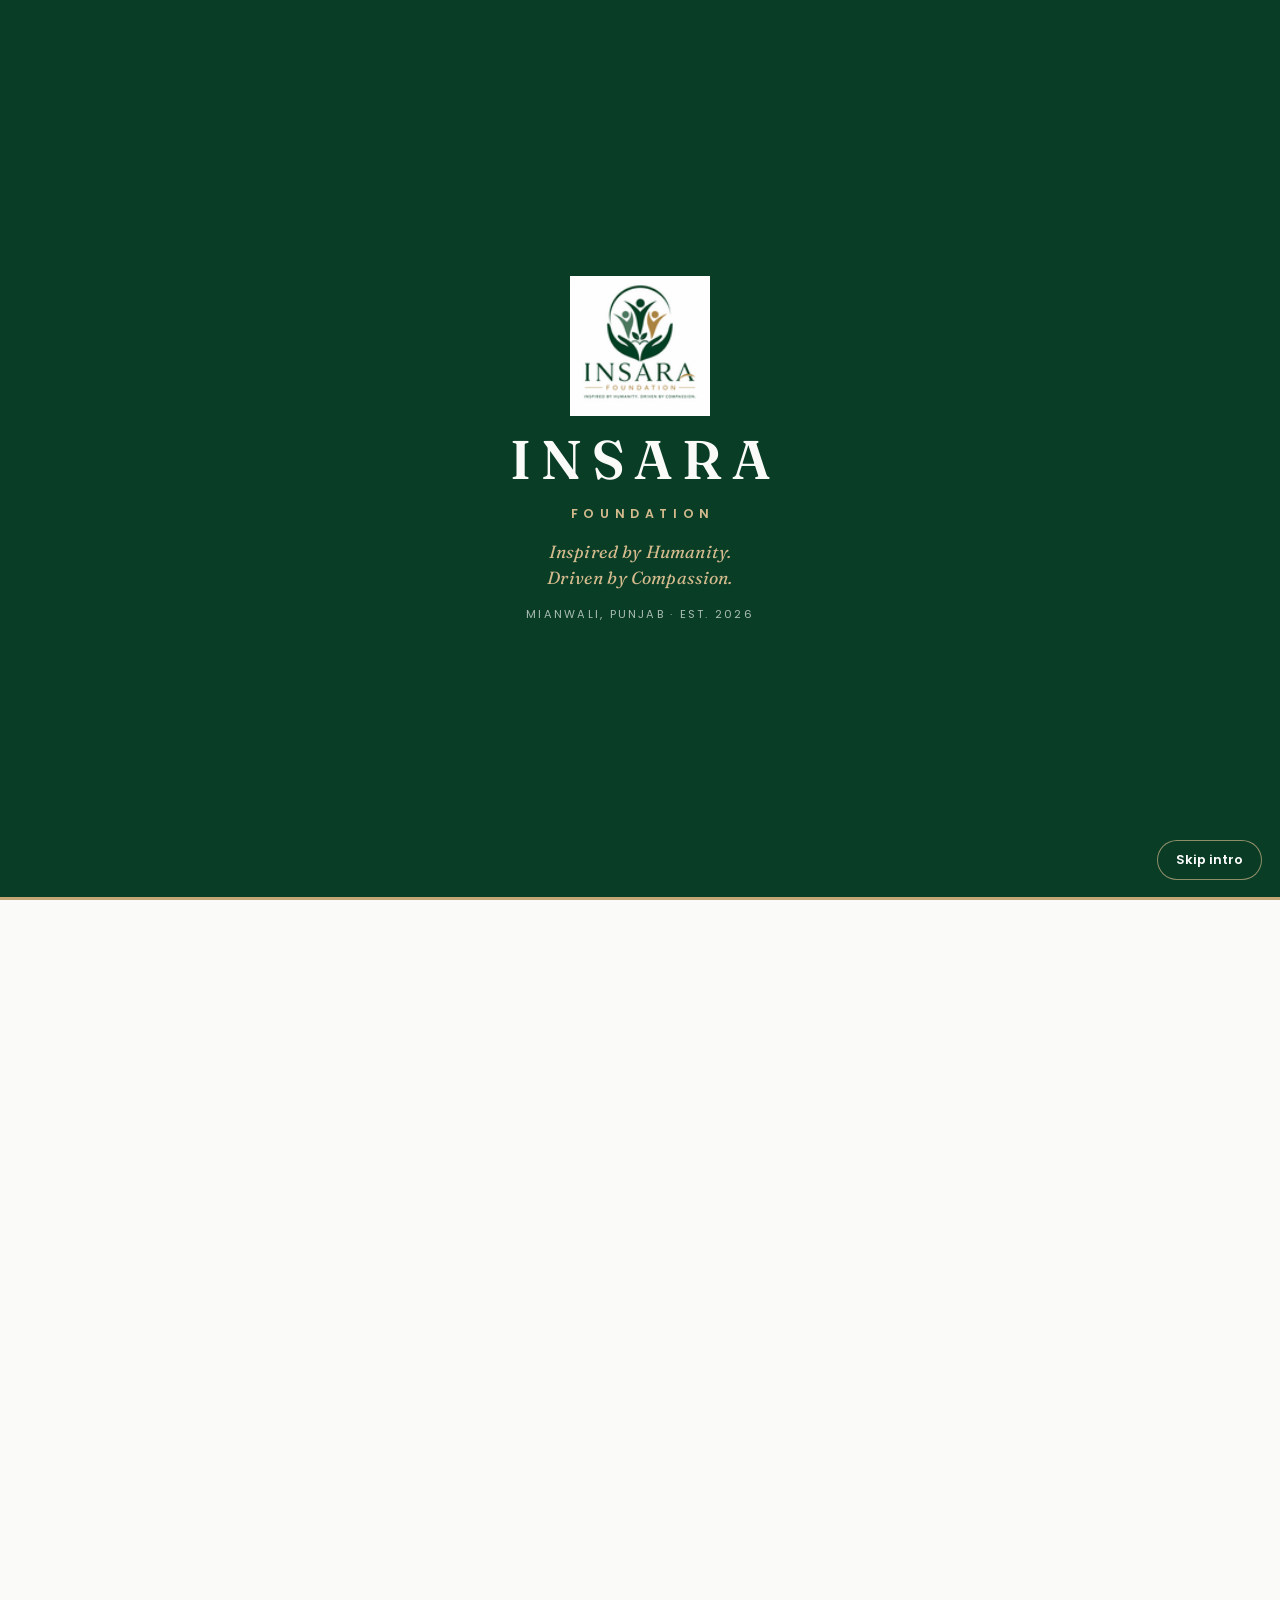
<file: index.html>
<!DOCTYPE html>
<html lang="en">
<head>
<meta charset="UTF-8">
<meta name="viewport" content="width=device-width, initial-scale=1.0">
<title>INSARA Foundation | Inspired by Humanity. Driven by Compassion.</title>
<meta name="description" content="INSARA Foundation is a newly established nonprofit organization based in Mianwali, Punjab, Pakistan, serving humanity through compassion, transparency, and sustainable community development.">
<meta name="keywords" content="INSARA Foundation, Mianwali, Punjab, Pakistan, NGO, nonprofit, charity, humanitarian, volunteer, donate">
<meta property="og:title" content="INSARA Foundation | Inspired by Humanity.  Driven by Compassion.">
<meta property="og:description" content="INSARA Foundation is a newly established nonprofit organization based in Mianwali, Punjab, Pakistan, serving humanity through compassion, transparency, and sustainable community development.">
<meta property="og:type" content="website">
<meta property="og:image" content="images/hero.jpg">
<link rel="icon" href="images/favicon.svg" type="image/svg+xml">
<link rel="icon" href="images/favicon.ico" sizes="any">
<link rel="icon" href="images/favicon-32x32.png" sizes="32x32" type="image/png">
<link rel="icon" href="images/favicon-16x16.png" sizes="16x16" type="image/png">
<link rel="apple-touch-icon" href="images/apple-touch-icon.png">
<meta name="theme-color" content="#0F5132">
<link rel="stylesheet" href="css/style.css">
<link rel="stylesheet" href="css/responsive.css">
<link rel="stylesheet" href="https://cdnjs.cloudflare.com/ajax/libs/font-awesome/6.5.1/css/all.min.css">
<script>
  (function () {
    try {
      var reduced = matchMedia('(prefers-reduced-motion: reduce)').matches;
      var seen = sessionStorage.getItem('insara-intro');
      var force = /[?&]intro=1/.test(location.search);
      if (force || (!reduced && !seen)) document.documentElement.classList.add('ins-on');
    } catch (e) {}
  })();
</script>
</head>
<body>
<header class="site-header" id="site-header">
  <div class="container nav-wrap">
    <a href="index.html" class="brand">
      <img src="images/logo-sm.png" alt="INSARA Foundation logo" width="44" height="44">
      <span>
        <span class="brand-name">INSARA</span>
        <span class="brand-sub">FOUNDATION</span>
      </span>
    </a>
    <nav class="main-nav">
        <a href="index.html" class="active">Home</a>
        <a href="about.html">About</a>
        <a href="projects.html">Future Projects</a>
        <a href="volunteer.html">Volunteer</a>
        <a href="donate.html">Donate</a>
        <a href="gallery.html">Gallery</a>
        <a href="contact.html">Contact</a>
      <a href="chatbot.html">AI Assistant</a>
    </nav>
    <div class="header-actions">
      <button class="icon-btn" id="dark-toggle" aria-label="Toggle dark mode"><i class="fa-solid fa-moon"></i></button>
      <a href="donate.html" class="btn btn-secondary btn-sm"><i class="fa-solid fa-heart"></i> Donate</a>
      <button class="icon-btn menu-toggle" id="menu-toggle" aria-label="Open menu" aria-expanded="false"><i class="fa-solid fa-bars"></i></button>
    </div>
  </div>
</header>
<div class="mobile-nav" id="mobile-nav">
    <a href="index.html">Home</a>
    <a href="about.html">About</a>
    <a href="projects.html">Future Projects</a>
    <a href="volunteer.html">Volunteer</a>
    <a href="donate.html">Donate</a>
    <a href="gallery.html">Gallery</a>
    <a href="contact.html">Contact</a>
      <a href="chatbot.html">AI Assistant</a>
  <a href="donate.html" class="btn btn-secondary btn-block" style="margin-top:18px;"><i class="fa-solid fa-heart"></i> Donate</a>
</div>

<section class="hero" style="background-image:url('images/hero.jpg');">
  <div class="container hero-inner">
    <div class="badge">
      <span class="dot"></span>
      <span>A New Journey Begins &middot; Est. 2026 &middot; Mianwali, Pakistan</span>
    </div>
    <h1>Together, We Can Build a <span>Better Tomorrow.</span></h1>
    <p>Serving Mianwali with compassion, transparency, and a commitment to education and community wellbeing.</p>
    <div class="hero-actions">
      <a href="#vision" class="btn btn-accent">Our Vision <i class="fa-solid fa-arrow-down"></i></a>
      <a href="volunteer.html" class="btn btn-outline">Become a Volunteer <i class="fa-solid fa-hand-holding-heart"></i></a>
    </div>
  </div>
  <a href="#vision" class="scroll-cue" aria-label="Scroll to vision"><i class="fa-solid fa-chevron-down"></i></a>
</section>

<section class="vision-banner" id="vision">
  <div class="container vision-inner reveal">
    <span class="eyebrow">Our Vision</span>
    <blockquote class="vision-statement">A future where every child, family, and community has access to opportunities that lead to education, good health, and a better quality of life.</blockquote>
  </div>
</section>

<section class="section section-alt" id="our-aim">
  <div class="container two-col reverse-mobile">
    <div class="img-wrap reveal">
      <div class="img-frame img-round" style="aspect-ratio:4/5;">
        <img loading="lazy" src="images/child-workshop.jpg" alt="A young boy washing motorcycle parts instead of attending school due to financial hardship">
      </div>
    </div>
    <div class="reveal">
      <span class="eyebrow">Our Aim</span>
      <h2 class="font-display section-title">Every bright mind deserves a chance to learn</h2>
      <p class="prose">Our aim is to support the education of students who have good brains but, due to financial constraints, are unable to go to school and colleges.</p>
      <p class="prose">Too many talented children in Mianwali are forced into labour before they ever get a fair start. INSARA Foundation exists to help deserving students stay in school and build a future their abilities deserve.</p>
      <a href="donate.html" class="btn btn-primary" style="margin-top:28px;">Support a Student <i class="fa-solid fa-graduation-cap"></i></a>
    </div>
  </div>
</section>

<section class="section" id="about-teaser">
  <div class="container two-col">
    <div class="reveal">
      <span class="eyebrow">Who We Are</span>
      <h2 class="font-display section-title">A newly established foundation, rooted in Mianwali</h2>
      <p class="prose">INSARA Foundation is a newly established nonprofit organization based in Mianwali, Punjab, Pakistan. Our mission is to serve humanity through compassion, transparency, and sustainable community development.</p>
      <p class="prose">We are beginning our journey with a clear purpose: to stand alongside underprivileged children, families, and vulnerable communities, one honest step at a time.</p>
      <a href="about.html" class="btn btn-primary" style="margin-top:28px;">Read Our Story <i class="fa-solid fa-arrow-right"></i></a>
    </div>
      <div class="img-wrap reveal">
      <div class="img-frame img-round" style="aspect-ratio:4/5;">
        <img loading="lazy" src="images/about.jpg" alt="A young girl studying, representing the children INSARA Foundation hopes to support">
      </div>
      <div class="floating-card">
        <strong>Day One</strong>
        <p>Every foundation starts somewhere &mdash; ours starts here, with you.</p>
      </div>
    </div>
  </div>
</section>

<section class="section section-alt">
  <div class="container">
    <div class="section-head reveal">
      <span class="eyebrow">Where We Focus</span>
      <h2 class="font-display">Our Focus Areas</h2>
      <p>We are starting with education and food assistance, with plans to expand our impact over time.</p>
    </div>
    <div class="grid grid-focus">
      <div class="card focus-card reveal">
        <div class="icon-box green"><i class="fa-solid fa-book-open"></i></div>
        <h3>Education</h3>
        <p>Opening doors to learning for underprivileged children through school support, supplies, and access to quality education.</p>
      </div>
      <div class="card focus-card reveal">
        <div class="icon-box gold"><i class="fa-solid fa-bowl-food"></i></div>
        <h3>Food Assistance</h3>
        <p>Helping families facing food insecurity with regular support and community food distribution programs.</p>
      </div>
      <div class="card focus-card focus-card-future reveal">
        <div class="icon-box blue"><i class="fa-solid fa-seedling"></i></div>
        <h3>More in Future</h3>
        <p>As we grow, we plan to expand into additional areas of community service and humanitarian work.</p>
        <span class="planned-badge">Coming Soon</span>
      </div>
    </div>
  </div>
</section>

<section class="section quotes-section">
  <div class="container">
    <div class="section-head reveal">
      <span class="eyebrow">Words That Guide Us</span>
      <h2 class="font-display">Inspiration &amp; Purpose</h2>
      <p>Principles that shape our commitment to serving others with humility and dedication.</p>
    </div>
    <div class="grid grid-2 quote-grid">
      <blockquote class="quote-card reveal">
        <p>The most beloved people are those who are most beneficial to others.</p>
        <footer>&mdash; Muhammad (PBUH)</footer>
      </blockquote>
      <blockquote class="quote-card reveal">
        <p>With faith, discipline and selfless devotion to duty, there is nothing worthwhile that you cannot achieve.</p>
        <footer>&mdash; Quaid-e-Azam Muhammad Ali Jinnah</footer>
      </blockquote>
    </div>
  </div>
</section>

<section class="section section-alt">
  <div class="container">
    <div class="section-head reveal">
      <span class="eyebrow">What's Ahead</span>
      <h2 class="font-display">Our Future Initiatives</h2>
      <p>Planned programs aligned with our focus on education and food assistance.</p>
    </div>
    <div class="grid grid-3">
      <div class="card initiative-card reveal">
        <div class="initiative-thumb g1"><i class="fa-solid fa-backpack"></i></div>
        <div class="initiative-body"><span class="planned-badge">Planned Initiative</span><h3 style="margin:12px 0 8px;">School Supply Program</h3><p class="text-muted" style="font-size:var(--text-sm);">Providing books, bags, and essentials for children starting school.</p></div>
      </div>
      <div class="card initiative-card reveal">
        <div class="initiative-thumb g2"><i class="fa-solid fa-basket-shopping"></i></div>
        <div class="initiative-body"><span class="planned-badge">Planned Initiative</span><h3 style="margin:12px 0 8px;">Community Food Distribution</h3><p class="text-muted" style="font-size:var(--text-sm);">Regular food support for families experiencing hardship in Mianwali.</p></div>
      </div>
      <div class="card initiative-card reveal">
        <div class="initiative-thumb g3"><i class="fa-solid fa-people-arrows"></i></div>
        <div class="initiative-body"><span class="planned-badge">Planned Initiative</span><h3 style="margin:12px 0 8px;">Volunteer Network</h3><p class="text-muted" style="font-size:var(--text-sm);">Building an organized network of founding volunteers across Mianwali.</p></div>
      </div>
    </div>
    <div style="text-align:center;margin-top:40px;">
      <a href="projects.html" class="btn btn-primary">See All Future Initiatives <i class="fa-solid fa-arrow-right"></i></a>
    </div>
  </div>
</section>

<section class="section bg-primary bg-dots cta-section">
  <div class="container cta-inner reveal">
    <i class="fa-solid fa-hand-holding-heart cta-icon" aria-hidden="true"></i>
    <h2 class="font-display">Every journey begins with one act of kindness.</h2>
    <p>Your support helps us take our first steps toward creating lasting impact in education and food assistance.</p>
    <div class="cta-actions">
      <a href="donate.html" class="btn btn-accent">Support Our Journey <i class="fa-solid fa-heart"></i></a>
      <a href="volunteer.html" class="btn btn-outline">Become a Volunteer</a>
    </div>
  </div>
</section>
<footer class="site-footer">
  <div class="container">
    <div class="footer-grid">
      <div class="footer-brand-col">
        <a href="index.html" class="footer-brand">
          <img src="images/logo-sm.png" alt="INSARA Foundation logo">
          <span class="font-display" style="font-weight:600;font-size:1.1rem;">INSARA FOUNDATION</span>
        </a>
        <p class="footer-desc">Inspired by Humanity. Driven by Compassion. A newly established nonprofit serving Mianwali, Punjab, Pakistan.</p>
        <div class="social-row">
          <a href="https://www.instagram.com/insara_foundation" target="_blank" rel="noopener noreferrer" aria-label="Instagram @insara_foundation"><i class="fa-brands fa-instagram"></i></a>
        </div>
        <span class="social-handle">Follow us @insara_foundation</span>
      </div>
      <div class="footer-col">
        <h4>Explore</h4>
        <a href="about.html">About</a>
        <a href="projects.html">Future Projects</a>
        <a href="gallery.html">Gallery</a>
        <a href="about.html#mianwali">Mianwali</a>
      </div>
      <div class="footer-col">
        <h4>Get Involved</h4>
        <a href="volunteer.html">Volunteer</a>
        <a href="donate.html">Donate</a>
        <a href="contact.html">Contact Us</a>
      </div>
      <div class="footer-col">
        <h4>Contact</h4>
        <a href="mailto:insarafoundation@gmail.com" class="footer-email"><i class="fa-solid fa-envelope"></i> insarafoundation@gmail.com</a>
        <span class="footer-location">Mianwali, Punjab, Pakistan</span>
      </div>
    </div>
    <div class="footer-bottom">
      <p>Copyright &copy; 2026 INSARA Foundation. All Rights Reserved.</p>
      <p><a href="mailto:insarafoundation@gmail.com">insarafoundation@gmail.com</a></p>
    </div>
  </div>
</footer>

<button class="back-to-top" id="back-to-top" aria-label="Back to top"><i class="fa-solid fa-arrow-up"></i></button>
<script src="js/script.js"></script>
</body>
</html>
</file>
<file: css/style.css>
/* ==========================================================================
   INSARA FOUNDATION — MAIN STYLESHEET
   Edit colors, fonts and spacing in :root below to restyle the whole site.
   ========================================================================== */

@import url('https://fonts.googleapis.com/css2?family=Poppins:ital,wght@0,300;0,400;0,500;0,600;0,700;0,800;1,500&family=Fraunces:ital,opsz,wght@0,9..144,500;1,9..144,500&display=swap');

:root{
  /* ---- premium nonprofit palette (brand green + gold) ---- */
  --color-primary:        #0F5132;
  --color-primary-light:  #1A6B44;
  --color-primary-dark:   #0A3D26;
  --color-secondary:      #2D8B5E;
  --color-secondary-light:#3DA874;
  --color-secondary-dark: #1F6B47;
  --color-accent:         #C4A574;
  --color-accent-light:   #D4BB8E;
  --color-accent-dark:    #9A7D4E;
  --color-bg:             #FAFAF8;
  --color-bg-alt:         #F2F5F3;
  --color-surface:        #FFFFFF;
  --color-text:           #1A2421;
  --color-text-muted:     #566560;
  --color-text-soft:      rgba(26,36,33,.68);
  --color-border:         rgba(15,81,50,.09);
  --color-border-strong:  rgba(15,81,50,.14);
  --color-overlay:        rgba(10,18,14,.52);
  --color-overlay-light:  rgba(10,18,14,.38);

  /* ---- dark mode ---- */
  --color-bg-dark:        #0A1612;
  --color-bg-alt-dark:    #0E1E18;
  --color-card-dark:      #122820;
  --color-text-dark:      #EDF2EF;
  --color-border-dark:    rgba(255,255,255,.08);

  --font-body: 'Poppins', ui-sans-serif, system-ui, sans-serif;
  --font-display: 'Fraunces', 'Poppins', serif;

  /* ---- 8px spacing system ---- */
  --space-1:  8px;
  --space-2:  16px;
  --space-3:  24px;
  --space-4:  32px;
  --space-5:  40px;
  --space-6:  48px;
  --space-7:  56px;
  --space-8:  64px;
  --space-9:  72px;
  --space-10: 80px;
  --space-12: 96px;

  --radius-sm: 8px;
  --radius-md: 12px;
  --radius-lg: 16px;
  --radius-xl: 20px;
  --radius-pill: 999px;

  --shadow-xs:  0 1px 2px rgba(15,81,50,.04);
  --shadow-sm:  0 2px 8px rgba(15,81,50,.06);
  --shadow-md:  0 4px 16px rgba(15,81,50,.08);
  --shadow-lg:  0 8px 32px rgba(15,81,50,.1);
  --shadow-soft: var(--shadow-md);
  --shadow-card: var(--shadow-sm);
  --shadow-card-hover: var(--shadow-lg);

  --container: 1120px;
  --header-h: 72px;
  --header-h-scrolled: 64px;

  --ease: cubic-bezier(.4,0,.2,1);
  --duration: 280ms;

  /* ---- typography ---- */
  --text-xs: .75rem;
  --text-sm: .875rem;
  --text-base: 1rem;
  --text-lg: 1.125rem;
  --text-xl: 1.25rem;
  --text-2xl: clamp(1.375rem, 2.5vw, 1.625rem);
  --text-3xl: clamp(1.625rem, 3vw, 2rem);
  --text-4xl: clamp(2rem, 4.5vw, 2.75rem);
  --leading-tight: 1.3;
  --leading-normal: 1.65;
  --leading-relaxed: 1.75;
}

/* ---------------------------------- reset --------------------------------- */
*, *::before, *::after{ box-sizing:border-box; margin:0; padding:0; }
html{ scroll-behavior:smooth; -webkit-text-size-adjust:100%; }
body{
  font-family:var(--font-body);
  color:var(--color-text);
  background:var(--color-bg);
  font-size:var(--text-base);
  line-height:var(--leading-normal);
  letter-spacing:.01em;
  -webkit-font-smoothing:antialiased;
  transition:background-color .3s ease, color .3s ease;
}
img{ max-width:100%; display:block; }
a{ color:inherit; text-decoration:none; }
ul{ list-style:none; }
button{ font-family:inherit; cursor:pointer; border:none; background:none; color:inherit; }
button:focus-visible, a:focus-visible, input:focus-visible, textarea:focus-visible, select:focus-visible{
  outline:2px solid var(--color-accent);
  outline-offset:2px;
}
input, textarea, select{ font-family:inherit; font-size:1rem; }
h1,h2,h3,h4{ font-weight:500; line-height:var(--leading-tight); letter-spacing:-.015em; }
.text-muted{ color:var(--color-text-muted); }
body.dark .text-muted{ color:#9CAFA8; }
.prose{ color:var(--color-text-soft); line-height:var(--leading-relaxed); }
body.dark .prose{ color:rgba(237,242,239,.78); }
.prose + .prose{ margin-top:1rem; }
.lead{ font-size:var(--text-lg); line-height:var(--leading-relaxed); color:var(--color-text-soft); }
body.dark .lead{ color:rgba(237,242,239,.82); }
::selection{ background:var(--color-secondary); color:#fff; }

body.dark{
  background:var(--color-bg-dark);
  color:var(--color-text-dark);
}

/* INSARA welcome intro */
html.ins-on{overflow:hidden}
html.ins-on body{visibility:hidden}
html.ins-reveal body{visibility:visible}
.ins-intro{position:fixed;inset:0;z-index:9999;display:grid;place-items:center;overflow:hidden;background:#0A3D26;color:#FAFAF8;visibility:visible}
.ins-door{position:absolute;inset:0 50% 0 0;background:#0A3D26;will-change:transform;transition:transform 780ms cubic-bezier(.76,0,.24,1)}
.ins-door--right{inset:0 0 0 50%}
.ins-intro.leave .ins-door--left{transform:translateX(-101%)}
.ins-intro.leave .ins-door--right{transform:translateX(101%)}
.ins-stage{position:relative;z-index:1;display:grid;justify-items:center;gap:14px;padding:24px;text-align:center;transition:opacity 240ms ease-out}
.ins-intro.leave .ins-stage{opacity:0}
.ins-mark{width:clamp(90px,20vmin,140px);height:auto;animation:ins-mark-in 900ms cubic-bezier(.2,.8,.2,1) both}
.ins-word{font:600 clamp(2rem,8vmin,3.4rem)/1.1 var(--font-display);letter-spacing:.18em;padding-left:.18em;animation:ins-rise-in 600ms 350ms both}
.ins-sub{font-size:.78rem;font-weight:600;letter-spacing:.45em;text-transform:uppercase;color:#D4BB8E;padding-left:.45em;animation:ins-rise-in 600ms 550ms both}
.ins-tagline{font:italic 1.1rem/1.5 var(--font-display);color:#D4BB8E;animation:ins-rise-in 600ms 800ms both}
.ins-meta{font-size:.7rem;letter-spacing:.2em;text-transform:uppercase;color:rgba(237,242,239,.7);animation:ins-rise-in 600ms 1s both}
.ins-progress{position:absolute;z-index:2;bottom:0;left:0;right:0;height:3px;background:#C4A574;transform:scaleX(0);transform-origin:left;animation:ins-progress 3s ease-out both}
.ins-skip{position:absolute;z-index:3;right:max(18px,env(safe-area-inset-right));bottom:max(20px,env(safe-area-inset-bottom));padding:10px 18px;border:1px solid rgba(212,187,142,.65);border-radius:999px;background:rgba(10,61,38,.8);color:#fff;font:600 .8rem var(--font-body);cursor:pointer}
.ins-intro.leave .ins-skip{opacity:0;pointer-events:none}
@keyframes ins-rise-in{from{opacity:0;transform:translateY(12px)}to{opacity:1;transform:none}}
@keyframes ins-mark-in{from{opacity:0;transform:scale(.75)}to{opacity:1;transform:scale(1)}}
@keyframes ins-progress{to{transform:scaleX(1)}}
@media(prefers-reduced-motion:reduce){html.ins-on{overflow:auto}html.ins-on body{visibility:visible}.ins-intro{display:none!important}}

.container{ max-width:var(--container); margin-inline:auto; padding-inline:var(--space-3); }
.section{ padding:var(--space-10) 0; }
.section-compact{ padding:var(--space-8) 0; }
.section-alt{ background:var(--color-bg-alt); }
body.dark .section-alt{ background:var(--color-bg-alt-dark); }

.font-display{ font-family:var(--font-display); }

.eyebrow{
  display:inline-block;
  color:var(--color-secondary);
  font-weight:600;
  letter-spacing:.18em;
  font-size:var(--text-xs);
  text-transform:uppercase;
  margin-bottom:14px;
}
.section-head{ max-width:560px; margin:0 auto var(--space-6); text-align:center; }
.section-head h2{ font-size:var(--text-3xl); margin-top:var(--space-1); font-weight:500; }
.section-title{ font-size:var(--text-2xl); margin-bottom:var(--space-3); font-weight:500; letter-spacing:-.02em; }
.section-head p{ color:var(--color-text-muted); margin-top:var(--space-2); font-size:var(--text-base); line-height:var(--leading-relaxed); max-width:480px; margin-inline:auto; }
body.dark .section-head p{ color:#9CAFA8; }

/* ------------------------------- buttons ------------------------------- */
.btn{
  display:inline-flex; align-items:center; justify-content:center; gap:var(--space-1);
  font-weight:600; font-size:var(--text-sm);
  padding:12px var(--space-4); border-radius:var(--radius-pill);
  letter-spacing:.015em; line-height:1.4;
  transition:transform var(--duration) var(--ease), box-shadow var(--duration) var(--ease),
             background-color var(--duration) var(--ease), color var(--duration) var(--ease),
             border-color var(--duration) var(--ease);
  cursor:pointer;
}
.btn:hover{ transform:translateY(-2px); }
.btn:active{ transform:translateY(0); }
.btn-sm{ padding:10px var(--space-3); font-size:var(--text-xs); }
.btn-primary{ background:var(--color-primary); color:#fff; box-shadow:var(--shadow-sm); }
.btn-primary:hover{ background:var(--color-primary-dark); box-shadow:var(--shadow-md); }
.btn-secondary{ background:var(--color-secondary); color:#fff; box-shadow:var(--shadow-sm); }
.btn-secondary:hover{ background:var(--color-secondary-dark); box-shadow:var(--shadow-md); }
.btn-accent{ background:var(--color-accent); color:var(--color-primary-dark); box-shadow:var(--shadow-sm); font-weight:600; }
.btn-accent:hover{ background:var(--color-accent-dark); color:#fff; box-shadow:var(--shadow-md); }
.btn-outline{
  background:rgba(255,255,255,.1); border:1px solid rgba(255,255,255,.45);
  color:#fff; backdrop-filter:blur(4px);
}
.btn-outline:hover{ background:rgba(255,255,255,.18); border-color:rgba(255,255,255,.65); }
.btn-block{ width:100%; justify-content:center; }

/* -------------------------------- header -------------------------------- */
.site-header{
  position:fixed; top:0; left:0; right:0; z-index:1000;
  transition:background var(--duration) var(--ease), box-shadow var(--duration) var(--ease);
}
.site-header.scrolled{
  background:rgba(250,250,248,.92);
  backdrop-filter:blur(12px); -webkit-backdrop-filter:blur(12px);
  box-shadow:0 1px 0 var(--color-border), var(--shadow-xs);
}
body.dark .site-header.scrolled{
  background:rgba(10,22,18,.92);
  box-shadow:0 1px 0 var(--color-border-dark);
}

.nav-wrap{
  display:flex; align-items:center; justify-content:space-between;
  height:var(--header-h); transition:height var(--duration) var(--ease);
}
.site-header.scrolled .nav-wrap{ height:var(--header-h-scrolled); }

.brand{ display:flex; align-items:center; gap:var(--space-2); flex-shrink:0; }
.brand img{ height:40px; width:40px; object-fit:contain; }
.brand-name{ font-family:var(--font-display); font-weight:600; font-size:1.1rem; color:var(--color-primary); line-height:1.1; letter-spacing:.01em; }
body.dark .brand-name{ color:#EDF2EF; }
.brand-sub{ display:block; font-size:.6rem; letter-spacing:.22em; color:var(--color-accent-dark); font-weight:600; margin-top:3px; }
body.dark .brand-sub{ color:var(--color-accent); }

.main-nav{ display:flex; align-items:center; gap:var(--space-4); }
.main-nav a{
  font-size:var(--text-sm); font-weight:500; color:var(--color-text-soft);
  position:relative; padding:var(--space-1) 0;
  transition:color var(--duration) var(--ease);
}
.main-nav a:hover{ color:var(--color-primary); }
body.dark .main-nav a{ color:rgba(237,242,239,.78); }
body.dark .main-nav a:hover{ color:var(--color-accent-light); }
.main-nav a::after{
  content:''; position:absolute; left:0; bottom:0; width:0; height:2px;
  background:var(--color-accent); border-radius:1px;
  transition:width var(--duration) var(--ease);
}
.main-nav a:hover::after, .main-nav a.active::after{ width:100%; }
.main-nav a.active{ color:var(--color-primary); font-weight:600; }
body.dark .main-nav a.active{ color:var(--color-accent-light); }

/* Keep the navigation legible while the transparent header sits over a hero image. */
.site-header:not(.scrolled) .main-nav a{ color:rgba(255,255,255,.9); }
.site-header:not(.scrolled) .main-nav a:hover,
.site-header:not(.scrolled) .main-nav a.active{ color:var(--color-accent-light); }
.site-header:not(.scrolled) .main-nav a::after{ background:var(--color-accent-light); }

.header-actions{ display:flex; align-items:center; gap:var(--space-2); }
.icon-btn{
  height:40px; width:40px; border-radius:50%; display:grid; place-items:center;
  border:1px solid var(--color-border); color:var(--color-text-muted);
  transition:border-color var(--duration) var(--ease), color var(--duration) var(--ease), background var(--duration) var(--ease);
}
.icon-btn:hover{ border-color:var(--color-secondary); color:var(--color-secondary); background:rgba(45,139,94,.06); }
body.dark .icon-btn{ border-color:var(--color-border-dark); color:#D1D5DB; }
.site-header:not(.scrolled) .icon-btn{
  border-color:rgba(255,255,255,.55); color:#fff; background:rgba(10,22,18,.2);
}
.site-header:not(.scrolled) .icon-btn:hover{
  border-color:var(--color-accent-light); color:var(--color-accent-light);
  background:rgba(255,255,255,.12);
}

.menu-toggle{ display:none; }

.mobile-nav{
  display:none; position:fixed; top:var(--header-h); left:0; right:0; bottom:0; z-index:1001;
  background:#fff; padding:24px 20px; overflow-y:auto;
  -webkit-overflow-scrolling:touch;
}
.site-header.scrolled + .mobile-nav{ top:var(--header-h-scrolled); }
body.dark .mobile-nav{ background:var(--color-bg-dark); }
.mobile-nav.open{ display:block; }
body.menu-open{ overflow:hidden; }
.mobile-nav a{
  display:block; padding:15px 4px; border-bottom:1px solid var(--color-border);
  font-weight:500; font-size:var(--text-sm); color:var(--color-text-soft);
}
body.dark .mobile-nav a{ border-color:var(--color-border-dark); }

/* -------------------------------- hero -------------------------------- */
.hero{
  min-height:100vh; display:flex; align-items:center; justify-content:center;
  padding-top:calc(var(--header-h) + var(--space-6));
  padding-bottom:var(--space-8);
  position:relative; color:#fff;
  background-size:cover; background-position:center center;
  background-repeat:no-repeat;
}
.hero::before{
  content:''; position:absolute; inset:0;
  background:linear-gradient(
    180deg,
    rgba(8,12,10,.28) 0%,
    rgba(8,12,10,.42) 45%,
    rgba(8,12,10,.58) 100%
  );
}
.hero-inner{
  position:relative; width:100%; max-width:640px;
  margin-inline:auto; padding-inline:var(--space-1);
}
.badge{
  display:inline-flex; align-items:center; gap:var(--space-1);
  background:rgba(255,255,255,.12); border:1px solid rgba(255,255,255,.25);
  padding:var(--space-1) var(--space-2) var(--space-1) 10px;
  border-radius:var(--radius-pill); margin-bottom:var(--space-4);
}
.badge .dot{ height:6px; width:6px; border-radius:50%; background:var(--color-accent-light); animation:pulse 2.5s ease-in-out infinite; }
.badge span:last-child{ font-size:var(--text-xs); letter-spacing:.12em; text-transform:uppercase; color:rgba(255,255,255,.92); font-weight:500; }
@keyframes pulse{ 0%,100%{ opacity:1;} 50%{ opacity:.5;} }

.hero h1{
  font-family:var(--font-display); font-size:var(--text-4xl);
  line-height:var(--leading-tight); font-weight:500; letter-spacing:-.025em;
  text-shadow:0 2px 16px rgba(0,0,0,.2);
}
.hero h1 span{ color:var(--color-accent-light); }
.hero p{
  margin-top:var(--space-3); font-size:var(--text-lg);
  color:rgba(255,255,255,.9); max-width:520px;
  line-height:var(--leading-relaxed);
  text-shadow:0 1px 8px rgba(0,0,0,.15);
}
.hero-actions{
  display:flex; flex-wrap:wrap; align-items:center;
  gap:var(--space-2); margin-top:var(--space-5);
}

/* ---- vision banner (appears at start) ---- */
.vision-banner{
  background:linear-gradient(135deg, var(--color-primary) 0%, var(--color-primary-dark) 100%);
  color:#fff; padding:var(--space-9) 0; position:relative; overflow:hidden;
}
.vision-banner::before{
  content:''; position:absolute; inset:0; opacity:.07; pointer-events:none;
  background-image:radial-gradient(#fff 1px, transparent 1px); background-size:24px 24px;
}
.vision-banner::after{
  content:''; position:absolute; top:-40%; right:-10%; width:420px; height:420px;
  border-radius:50%; background:rgba(196,165,116,.12); pointer-events:none;
}
.vision-inner{ position:relative; text-align:center; max-width:780px; margin-inline:auto; }
.vision-inner .eyebrow{ color:var(--color-accent-light); margin-bottom:20px; }
.vision-statement{
  font-family:var(--font-display); font-size:clamp(1.35rem, 3vw, 1.85rem);
  line-height:var(--leading-relaxed); font-weight:400; font-style:normal;
  color:rgba(255,255,255,.95); letter-spacing:-.01em;
}
.vision-statement::before{ content:'\201C'; color:var(--color-accent); font-size:1.4em; line-height:0; vertical-align:-.15em; margin-right:4px; }
.vision-statement::after{ content:'\201D'; color:var(--color-accent); font-size:1.4em; line-height:0; vertical-align:-.25em; margin-left:2px; }
body.dark .vision-banner{ background:linear-gradient(135deg, #0A3D26 0%, #071810 100%); }

.page-hero{
  min-height:48vh; display:flex; align-items:center;
  padding-top:calc(var(--header-h) + var(--space-5));
  padding-bottom:var(--space-6);
  position:relative; color:#fff;
  background-size:cover; background-position:center center;
}
.page-hero::before{
  content:''; position:absolute; inset:0;
  background:linear-gradient(180deg, rgba(8,12,10,.35), rgba(8,12,10,.55));
}
.page-hero-inner{ position:relative; max-width:560px; }
.page-hero h1{
  font-family:var(--font-display); font-size:var(--text-3xl);
  letter-spacing:-.02em; text-shadow:0 2px 12px rgba(0,0,0,.15);
}
.page-hero p{
  margin-top:var(--space-2); color:rgba(255,255,255,.88);
  font-size:var(--text-base); line-height:var(--leading-relaxed);
}
.breadcrumb{ font-size:var(--text-xs); color:rgba(255,255,255,.65); margin-bottom:var(--space-2); letter-spacing:.03em; }
.breadcrumb a:hover{ color:#fff; }

.scroll-cue{
  position:absolute; bottom:32px; left:50%; transform:translateX(-50%);
  color:rgba(255,255,255,.7); animation:bob 2.2s ease-in-out infinite;
}
@keyframes bob{ 0%,100%{ transform:translate(-50%,0);} 50%{ transform:translate(-50%,8px);} }

/* -------------------------------- grids -------------------------------- */
.grid{ display:grid; gap:var(--space-3); }
.grid-2{ grid-template-columns:repeat(2,1fr); }
.grid-3{ grid-template-columns:repeat(3,1fr); }
.grid-4{ grid-template-columns:repeat(4,1fr); }
.grid-focus{ grid-template-columns:repeat(3,1fr); max-width:920px; margin-inline:auto; }
.two-col{ display:grid; grid-template-columns:1fr 1fr; gap:var(--space-7); align-items:center; }
.grid > .card, .grid-focus > .card, .grid-2 > .card, .grid-3 > .card, .grid-4 > .card{
  height:100%; display:flex; flex-direction:column;
}

/* -------------------------------- cards -------------------------------- */
.card{
  background:var(--color-surface); border:1px solid var(--color-border);
  border-radius:var(--radius-lg); box-shadow:var(--shadow-card);
  transition:transform var(--duration) var(--ease), box-shadow var(--duration) var(--ease), border-color var(--duration) var(--ease);
}
body.dark .card{ background:var(--color-card-dark); border-color:var(--color-border-dark); }
.card:hover{ transform:translateY(-3px); box-shadow:var(--shadow-card-hover); border-color:var(--color-border-strong); }
.card-pad{ padding:var(--space-4); }

.icon-box{
  height:48px; width:48px; border-radius:var(--radius-md);
  display:grid; place-items:center; margin-bottom:var(--space-3); font-size:1.15rem;
  flex-shrink:0;
}
.icon-box.blue{ background:rgba(15,81,50,.08); color:var(--color-primary); }
.icon-box.green{ background:rgba(45,139,94,.1); color:var(--color-secondary); }
.icon-box.gold{ background:rgba(196,165,116,.14); color:var(--color-accent-dark); }

.value-card{
  text-align:center; padding:26px 16px; border-radius:var(--radius-md);
  background:#fff; border:1px solid var(--color-border);
}
body.dark .value-card{ background:var(--color-card-dark); border-color:var(--color-border-dark); }
.value-card i{ font-size:1.6rem; margin-bottom:12px; }
.value-card p{ font-weight:500; font-size:.92rem; }

.focus-card{ padding:var(--space-4) var(--space-3); text-align:center; align-items:center; }
.focus-card h3{ margin-bottom:var(--space-1); font-size:var(--text-lg); font-weight:600; }
.focus-card p{ flex:1; color:var(--color-text-muted); font-size:var(--text-sm); line-height:var(--leading-relaxed); }
body.dark .focus-card p{ color:#9CAFA8; }
.focus-card-future{
  border-style:dashed; background:transparent;
  display:flex; flex-direction:column; align-items:center; justify-content:center;
}
body.dark .focus-card-future{ background:rgba(255,255,255,.02); }
.focus-card-future:hover{ transform:none !important; box-shadow:var(--shadow-card) !important; }
.focus-card-future .planned-badge{ margin-top:16px; }

.initiative-card{ border-radius:var(--radius-lg); overflow:hidden; display:flex; flex-direction:column; height:100%; }
.initiative-card:hover .initiative-thumb{ opacity:.92; }
.initiative-thumb{
  height:148px; display:grid; place-items:center; font-size:2.2rem;
  transition:opacity .3s ease;
}
.initiative-thumb.g1{ background:linear-gradient(135deg, rgba(15,81,50,.1), rgba(45,139,94,.12)); color:var(--color-primary); }
.initiative-thumb.g2{ background:linear-gradient(135deg, rgba(45,139,94,.1), rgba(196,165,116,.14)); color:var(--color-secondary); }
.initiative-thumb.g3{ background:linear-gradient(135deg, rgba(196,165,116,.14), rgba(15,81,50,.1)); color:var(--color-accent-dark); }
.initiative-body{ padding:var(--space-3); flex:1; display:flex; flex-direction:column; }
.initiative-body h3{ font-size:var(--text-lg); font-weight:600; margin:var(--space-2) 0 var(--space-1); }
.initiative-body p{ flex:1; }

.planned-badge{
  display:inline-block; font-size:.65rem; letter-spacing:.1em; font-weight:600;
  text-transform:uppercase; padding:5px 12px; border-radius:var(--radius-pill);
  background:rgba(196,165,116,.14); color:var(--color-accent-dark); border:1px solid rgba(196,165,116,.3);
}
body.dark .planned-badge{ color:var(--color-accent-light); background:rgba(196,165,116,.1); }

/* ---- inspirational quotes ---- */
.quotes-section{ position:relative; }
.quote-grid > .quote-card{ height:100%; }
.quote-card{
  padding:var(--space-5) var(--space-4); border-radius:var(--radius-lg);
  background:var(--color-surface); border:1px solid var(--color-border);
  box-shadow:var(--shadow-card); position:relative; height:100%;
  transition:box-shadow var(--duration) var(--ease), transform var(--duration) var(--ease);
}
.quote-card:hover{ box-shadow:var(--shadow-md); transform:translateY(-2px); }
body.dark .quote-card{ background:var(--color-card-dark); border-color:var(--color-border-dark); }
.quote-card::before{
  content:'\201C'; position:absolute; top:16px; left:24px;
  font-family:var(--font-display); font-size:3.5rem; line-height:1;
  color:var(--color-accent); opacity:.35;
}
.quote-card p{
  font-family:var(--font-display); font-size:var(--text-lg);
  line-height:var(--leading-relaxed); color:var(--color-text);
  position:relative; z-index:1; font-style:italic;
}
body.dark .quote-card p{ color:var(--color-text-dark); }
.quote-card footer{
  margin-top:20px; font-size:var(--text-sm); font-weight:600;
  color:var(--color-secondary); letter-spacing:.02em; font-style:normal;
}
body.dark .quote-card footer{ color:var(--color-secondary-light); }

/* -------------------------------- info blocks -------------------------------- */
.stat-mini{ text-align:center; }
.stat-mini strong{ display:block; font-family:var(--font-display); font-size:1.6rem; color:var(--color-primary); }
body.dark .stat-mini strong{ color:var(--color-primary-light); }
.stat-mini span{ font-size:.68rem; text-transform:uppercase; letter-spacing:.14em; color:var(--color-text-muted); }

.note-box{
  padding:18px 20px; border-radius:var(--radius-md);
  background:rgba(45,139,94,.05); border:1px solid rgba(45,139,94,.18);
  font-size:var(--text-sm); color:var(--color-text-muted); margin-bottom:24px; line-height:var(--leading-relaxed);
}
body.dark .note-box{ background:rgba(255,255,255,.04); color:#D1D5DB; }

.floating-card{
  position:absolute; bottom:-30px; left:-20px; max-width:220px;
  background:#fff; padding:20px; border-radius:var(--radius-md); box-shadow:var(--shadow-card);
  border:1px solid var(--color-border);
}
body.dark .floating-card{ background:var(--color-card-dark); border-color:var(--color-border-dark); }
.floating-card strong{ display:block; font-family:var(--font-display); font-size:1.4rem; color:var(--color-primary); }
body.dark .floating-card strong{ color:var(--color-primary-light); }
.floating-card p{ font-size:.78rem; color:var(--color-text-muted); margin-top:6px; }

.img-round, .img-frame{
  border-radius:var(--radius-xl); overflow:hidden;
  border:1px solid var(--color-border-strong);
  box-shadow:var(--shadow-md);
  background:var(--color-surface);
}
.img-frame img{
  width:100%; height:100%; object-fit:cover;
  transition:transform 350ms var(--ease);
}
.img-frame:hover img{ transform:scale(1.02); }
.img-wrap{ position:relative; }

/* -------------------------------- city chips -------------------------------- */
.city-chip{
  display:inline-flex; align-items:center; gap:8px;
  padding:11px 22px; border-radius:var(--radius-pill); font-size:.9rem; font-weight:600;
}
.city-chip.active{ background:var(--color-primary); color:#fff; box-shadow:var(--shadow-soft); }
.city-chip.disabled{
  background:rgba(31,41,55,.05); color:var(--color-text-muted);
  border:1px dashed var(--color-border); cursor:not-allowed;
}
body.dark .city-chip.disabled{ background:rgba(255,255,255,.04); border-color:var(--color-border-dark); color:#6B7280; }

/* -------------------------------- gallery -------------------------------- */
.gallery-grid{
  display:grid; grid-template-columns:repeat(2,1fr); gap:var(--space-3);
}
.gallery-item{
  margin:0; border-radius:var(--radius-lg); overflow:hidden;
  border:1px solid var(--color-border-strong);
  box-shadow:var(--shadow-sm);
  background:var(--color-surface);
  transition:box-shadow var(--duration) var(--ease), transform var(--duration) var(--ease);
}
.gallery-item:hover{ box-shadow:var(--shadow-md); transform:translateY(-2px); }
.gallery-item img{
  width:100%; height:100%; object-fit:cover; display:block;
  transition:transform 350ms var(--ease);
}
.gallery-item:hover img{ transform:scale(1.015); }
.gallery-item-feature{ grid-column:1 / -1; }
.gallery-item-feature img{ aspect-ratio:16/9; max-height:480px; object-fit:cover; }
.gallery-item:not(.gallery-item-feature) img{ aspect-ratio:4/3; }
.gallery-caption{
  padding:var(--space-2) var(--space-3);
  font-size:var(--text-sm); color:var(--color-text-muted);
  line-height:var(--leading-normal); border-top:1px solid var(--color-border);
}
body.dark .gallery-caption{ color:#9CAFA8; border-color:var(--color-border-dark); }
.gallery-placeholder{
  aspect-ratio:1/1; border-radius:var(--radius-lg);
  border:1px dashed var(--color-border);
  display:grid; place-items:center; color:#B8C4BE; font-size:1.6rem;
}
body.dark .gallery-placeholder{ border-color:var(--color-border-dark); color:#3A4356; }

/* -------------------------------- forms -------------------------------- */
.form-group{ margin-bottom:var(--space-3); }
.form-group label{
  display:block; font-size:var(--text-sm); font-weight:500;
  margin-bottom:var(--space-1); color:var(--color-text);
}
.form-group input, .form-group textarea, .form-group select{
  width:100%; min-height:48px; padding:12px var(--space-2);
  border-radius:var(--radius-md);
  border:1px solid var(--color-border); background:var(--color-surface); color:inherit;
  font-size:var(--text-sm);
  transition:border-color var(--duration) var(--ease), box-shadow var(--duration) var(--ease);
}
.form-group textarea{ min-height:120px; resize:vertical; padding-top:var(--space-2); }
.form-group input::placeholder, .form-group textarea::placeholder{
  color:var(--color-text-muted); opacity:.65;
}
body.dark .form-group input, body.dark .form-group textarea, body.dark .form-group select{
  background:var(--color-card-dark); border-color:var(--color-border-dark);
}
.form-group input:focus, .form-group textarea:focus, .form-group select:focus{
  outline:none; border-color:var(--color-secondary);
  box-shadow:0 0 0 3px rgba(45,139,94,.12);
}
.form-row{ display:grid; grid-template-columns:1fr 1fr; gap:var(--space-3); }
.form-status{
  margin-top:16px; font-size:var(--text-sm); color:var(--color-secondary); display:none;
  padding:14px 16px; border-radius:12px; background:rgba(45,139,94,.07);
  border:1px solid rgba(45,139,94,.18);
}
.form-status.show{ display:block; }
.form-status.error{ color:#B91C1C; background:rgba(185,28,28,.08); border-color:rgba(185,28,28,.2); }
.btn:disabled{ opacity:.72; cursor:not-allowed; transform:none !important; }

.contact-item{
  display:flex; gap:16px; align-items:flex-start;
  padding:22px; border-radius:var(--radius-md);
  background:#fff; border:1px solid var(--color-border); box-shadow:var(--shadow-card);
  margin-bottom:18px;
}
body.dark .contact-item{ background:var(--color-card-dark); border-color:var(--color-border-dark); }
.contact-item .icon-box{ margin-bottom:0; flex-shrink:0; }
.contact-item h4{ font-size:.9rem; margin-bottom:4px; }
.contact-item p, .contact-item a{ font-size:.9rem; color:var(--color-text-muted); }
body.dark .contact-item p, body.dark .contact-item a{ color:#9CA3AF; }
.contact-item a{ transition:color .2s ease; }
.contact-item a:hover{ color:var(--color-primary); }
body.dark .contact-item a:hover{ color:var(--color-primary-light); }

.contact-layout{ display:grid; grid-template-columns:2fr 3fr; gap:40px; align-items:start; }
.contact-intro{ margin-bottom:28px; }
.contact-intro h2{ font-family:var(--font-display); font-size:1.5rem; margin-bottom:10px; }
.contact-intro p{ color:var(--color-text-muted); font-size:.95rem; line-height:1.7; }
body.dark .contact-intro p{ color:#9CA3AF; }
.contact-direct{
  display:flex; align-items:center; gap:14px; flex-wrap:wrap;
  padding:20px 22px; border-radius:var(--radius-md); margin-bottom:24px;
  background:linear-gradient(135deg, rgba(15,81,50,.05), rgba(45,139,94,.08));
  border:1px solid rgba(45,139,94,.18);
}
body.dark .contact-direct{ background:rgba(255,255,255,.04); border-color:var(--color-border-dark); }
.contact-direct .btn{ padding:11px 22px; font-size:.88rem; }
.contact-response{
  font-size:.85rem; color:var(--color-text-muted); margin-top:18px;
  display:flex; align-items:center; gap:8px;
}
body.dark .contact-response{ color:#9CA3AF; }
.contact-response i{ color:var(--color-secondary); }

.map-frame{ border-radius:var(--radius-md); overflow:hidden; border:1px solid var(--color-border); box-shadow:var(--shadow-card); aspect-ratio:4/3; }
body.dark .map-frame{ border-color:var(--color-border-dark); }
.map-frame iframe{ width:100%; height:100%; border:0; }
body.dark .map-frame iframe{ filter:invert(92%) hue-rotate(180deg); }

/* -------------------------------- footer -------------------------------- */
.site-footer{
  background:#071810; color:#fff;
  padding:var(--space-10) 0 var(--space-4);
  margin-top:0;
}
.footer-grid{
  display:grid; grid-template-columns:2fr 1fr 1fr 1.2fr;
  gap:var(--space-5); padding-bottom:var(--space-6);
  border-bottom:1px solid rgba(255,255,255,.07);
}
.footer-brand{ display:flex; align-items:center; gap:var(--space-2); margin-bottom:var(--space-3); }
.footer-brand img{ height:40px; width:40px; object-fit:contain; }
.footer-desc{ color:rgba(255,255,255,.58); font-size:var(--text-sm); max-width:300px; line-height:var(--leading-relaxed); }
.social-row{ display:flex; gap:var(--space-2); margin-top:var(--space-3); flex-wrap:wrap; }
.social-row a{
  height:40px; width:40px; border-radius:50%; display:grid; place-items:center;
  border:1px solid rgba(255,255,255,.12); color:rgba(255,255,255,.75);
  font-size:var(--text-sm);
  transition:background var(--duration) var(--ease), border-color var(--duration) var(--ease), color var(--duration) var(--ease), transform var(--duration) var(--ease);
}
.social-row a:hover{
  background:var(--color-secondary); border-color:var(--color-secondary);
  color:#fff; transform:translateY(-2px);
}
.social-handle{
  display:block; margin-top:var(--space-2); font-size:var(--text-xs);
  color:rgba(255,255,255,.45); letter-spacing:.02em;
}
.footer-col h4{ font-size:var(--text-xs); text-transform:uppercase; letter-spacing:.14em; color:rgba(255,255,255,.4); margin-bottom:var(--space-2); font-weight:600; }
.footer-col a{ display:block; padding:6px 0; font-size:var(--text-sm); color:rgba(255,255,255,.68); transition:color var(--duration) var(--ease); }
.footer-col a:hover{ color:var(--color-accent-light); }
.footer-email{
  display:inline-flex; align-items:flex-start; gap:var(--space-1);
  font-size:var(--text-sm); color:rgba(255,255,255,.88) !important; line-height:var(--leading-normal); word-break:break-word;
}
.footer-email i{ margin-top:2px; color:var(--color-accent); flex-shrink:0; }
.footer-email:hover{ color:var(--color-accent-light) !important; }
.footer-location{
  display:block; margin-top:var(--space-2); font-size:var(--text-sm); color:rgba(255,255,255,.48); line-height:var(--leading-normal);
}
.footer-bottom{
  display:flex; justify-content:space-between; align-items:center;
  flex-wrap:wrap; gap:var(--space-2); padding-top:var(--space-4);
  font-size:var(--text-xs); color:rgba(255,255,255,.38);
}
.footer-bottom a{ color:rgba(255,255,255,.52); transition:color var(--duration) var(--ease); }
.footer-bottom a:hover{ color:var(--color-accent-light); }

.back-to-top{
  position:fixed; bottom:var(--space-3); right:var(--space-3); z-index:900;
  height:44px; width:44px; border-radius:50%;
  background:var(--color-primary); color:#fff; display:grid; place-items:center;
  box-shadow:var(--shadow-md);
  opacity:0; pointer-events:none; transform:translateY(var(--space-2));
  transition:opacity var(--duration) var(--ease), transform var(--duration) var(--ease), background var(--duration) var(--ease);
}
.back-to-top:hover{ background:var(--color-primary-dark); }
.back-to-top.show{ opacity:1; pointer-events:auto; transform:translateY(0); }

.reveal{
  opacity:0; transform:translateY(var(--space-2));
  transition:opacity 350ms var(--ease), transform 350ms var(--ease);
}
.reveal.in{ opacity:1; transform:translateY(0); }
@media (prefers-reduced-motion: reduce){
  .reveal{ opacity:1; transform:none; transition:none; }
  html{ scroll-behavior:auto; }
}

.bg-primary{ background:var(--color-primary); color:#fff; position:relative; overflow:hidden; }
.bg-dots::before{
  content:''; position:absolute; inset:0; opacity:.06; pointer-events:none;
  background-image:radial-gradient(#fff 1px, transparent 1px); background-size:24px 24px;
}
.cta-section h2{ font-size:var(--text-2xl); max-width:560px; margin:0 auto var(--space-2); line-height:var(--leading-tight); }
.cta-section p{ max-width:480px; margin:0 auto var(--space-4); color:rgba(255,255,255,.82); font-size:var(--text-base); line-height:var(--leading-relaxed); }
.cta-inner{ text-align:center; position:relative; }
.cta-icon{ font-size:1.75rem; color:var(--color-accent-light); margin-bottom:var(--space-2); display:block; opacity:.92; }
.cta-actions{ display:flex; gap:var(--space-2); justify-content:center; flex-wrap:wrap; }
</file>
<file: css/responsive.css>
/* ==========================================================================
   INSARA FOUNDATION — RESPONSIVE STYLES
   Mobile-first overrides. Edit breakpoints here to adjust layout per device.
   ========================================================================== */

/* ---------- tablets & small laptops (<=1024px) ---------- */
@media (max-width:1024px){
  .main-nav{ gap:18px; }
  .main-nav a{ font-size:.8rem; }
  .header-actions .btn-secondary{ display:none; }
  .grid-4{ grid-template-columns:repeat(2,1fr); }
  .grid-3, .grid-focus{ grid-template-columns:repeat(2,1fr); }
  .footer-grid{ grid-template-columns:1fr 1fr; gap:32px; }
  .footer-grid .footer-brand-col{ grid-column:1 / -1; }
}

/* ---------- tablets (<=900px) ---------- */
@media (max-width:900px){
  .main-nav{ display:none; }
  .menu-toggle{ display:grid; place-items:center; }
  .two-col{ grid-template-columns:1fr; gap:40px; }
  .two-col.reverse-mobile > *:first-child{ order:2; }
  .hero h1{ font-size:clamp(1.9rem,7vw,2.8rem); }
  .section{ padding:var(--space-8) 0; }
  .vision-banner{ padding:var(--space-7) 0; }
  .gallery-grid{ grid-template-columns:1fr; }
  section .container[style*="grid-template-columns:2fr 3fr"],
  .contact-layout{ grid-template-columns:1fr !important; }
}

/* ---------- mobile (<=640px) ---------- */
@media (max-width:640px){
  :root{ --header-h:72px; }
  .grid-4, .grid-3, .grid-2, .grid-focus{ grid-template-columns:1fr; }
  .form-row{ grid-template-columns:1fr; }
  .footer-grid{ grid-template-columns:1fr; }
  .footer-bottom{ flex-direction:column; gap:8px; text-align:center; }
  .section-head h2{ font-size:1.7rem; }
  .hero p{ font-size:1rem; }
  .hero-actions .btn{ width:100%; justify-content:center; }
  .floating-card{ position:static; margin-top:20px; max-width:100%; }
  .btn{ padding:13px 24px; font-size:.9rem; }
  .brand-name{ font-size:1rem; }
  .card-pad{ padding:26px; }
}

/* ---------- very small phones (<=400px) ---------- */
@media (max-width:400px){
  .grid-4, .grid-3, .grid-2, .grid-focus{ grid-template-columns:1fr; }
  .container{ padding-inline:16px; }
}

/* ---------- print ---------- */
@media print{
  .site-header, .back-to-top, .mobile-nav{ display:none !important; }
}
</file>
<file: css/chatbot.css>
/* ==========================================================================
   INSARA FOUNDATION — CHATBOT PAGE STYLES
   Dedicated styles for floating chat widget and message UI.
   ========================================================================== */

/* Dedicated chatbot page grid */
.chatbot-layout {
  display: grid;
  grid-template-columns: minmax(260px, 0.9fr) minmax(0, 1.3fr);
  gap: 22px;
  align-items: stretch;
}

.chatbot-info {
  border-radius: 20px;
  background: var(--color-surface);
  border: 1px solid var(--color-border);
  box-shadow: var(--shadow-sm);
}

.chatbot-info-body {
  padding: 26px;
}

.chatbot-feature-list {
  margin-top: 22px;
  display: grid;
  gap: 12px;
}

.chatbot-feature-item {
  display: flex;
  align-items: flex-start;
  gap: 10px;
  padding: 12px;
  border-radius: 12px;
  background: rgba(45, 139, 94, 0.06);
  color: var(--color-text-muted);
  font-size: 0.88rem;
}

.chatbot-feature-item i {
  margin-top: 2px;
  color: var(--color-secondary);
}

body.dark .chatbot-info {
  background: var(--color-card-dark);
  border-color: var(--color-border-dark);
}

body.dark .chatbot-feature-item {
  background: rgba(255, 255, 255, 0.04);
  color: #d1d5db;
}

/* Accessibility utility for screen-reader labels */
.sr-only {
  position: absolute;
  width: 1px;
  height: 1px;
  padding: 0;
  margin: -1px;
  overflow: hidden;
  clip: rect(0, 0, 0, 0);
  white-space: nowrap;
  border: 0;
}

/* Dedicated chat panel */
.chat-widget {
  position: relative;
  width: 100%;
  height: 640px;
  background: var(--color-surface);
  border: 1px solid var(--color-border-strong);
  border-radius: 22px;
  box-shadow: 0 18px 42px rgba(15, 81, 50, 0.14);
  display: grid;
  grid-template-rows: auto auto 1fr auto auto;
  overflow: hidden;
}

body.dark .chat-widget {
  background: var(--color-card-dark);
  border-color: var(--color-border-dark);
}

/* Widget top bar */
.chat-widget-header {
  padding: 16px 18px;
  background: linear-gradient(135deg, var(--color-primary), var(--color-secondary));
  color: #fff;
  display: flex;
  align-items: center;
  justify-content: space-between;
}

.chat-widget-header h3 {
  font-family: var(--font-display);
  font-size: 1.1rem;
  letter-spacing: 0.01em;
}

.chat-widget-header p {
  font-size: 0.77rem;
  opacity: 0.9;
  margin-top: 2px;
}

.chat-icon-btn {
  width: 34px;
  height: 34px;
  border-radius: 50%;
  border: 1px solid rgba(255, 255, 255, 0.42);
  display: grid;
  place-items: center;
  color: #fff;
}

.chat-clear-btn {
  background: rgba(255, 255, 255, 0.12);
}

/* Quick action suggestions */
.chat-quick-actions {
  display: flex;
  flex-wrap: wrap;
  gap: 8px;
  padding: 12px;
  border-bottom: 1px solid var(--color-border);
  background: rgba(45, 139, 94, 0.04);
}

body.dark .chat-quick-actions {
  background: rgba(255, 255, 255, 0.02);
  border-bottom-color: var(--color-border-dark);
}

.chat-quick-action {
  border: 1px solid rgba(45, 139, 94, 0.24);
  background: #fff;
  color: var(--color-primary);
  font-size: 0.75rem;
  font-weight: 600;
  border-radius: 999px;
  padding: 7px 11px;
  transition: background var(--duration) var(--ease), border-color var(--duration) var(--ease);
}

.chat-quick-action:hover {
  background: rgba(45, 139, 94, 0.08);
  border-color: rgba(45, 139, 94, 0.42);
}

body.dark .chat-quick-action {
  background: var(--color-bg-alt-dark);
  color: var(--color-accent-light);
  border-color: var(--color-border-dark);
}

/* Message stream area */
.chat-messages {
  padding: 16px 16px 10px;
  overflow-y: auto;
  background: linear-gradient(180deg, rgba(242, 245, 243, 0.4), rgba(250, 250, 248, 0.95));
}

body.dark .chat-messages {
  background: linear-gradient(180deg, rgba(14, 30, 24, 0.6), rgba(10, 22, 18, 0.95));
}

/* Shared bubble base */
.chat-message {
  max-width: 80%;
  border-radius: 18px;
  padding: 10px 14px;
  margin-bottom: 10px;
  line-height: 1.55;
  font-size: 0.91rem;
  animation: message-pop 240ms var(--ease);
  white-space: pre-wrap;
}

@keyframes message-pop {
  from {
    opacity: 0;
    transform: translateY(8px);
  }
  to {
    opacity: 1;
    transform: translateY(0);
  }
}

/* Bot bubble on left */
.chat-message.bot {
  margin-right: auto;
  background: #fff;
  color: var(--color-text);
  border: 1px solid var(--color-border);
  border-bottom-left-radius: 8px;
  box-shadow: var(--shadow-xs);
}

/* User bubble on right */
.chat-message.user {
  margin-left: auto;
  color: #fff;
  background: linear-gradient(135deg, var(--color-primary), var(--color-secondary));
  border-bottom-right-radius: 8px;
}

/* Error bubble style */
.chat-message.error {
  background: rgba(185, 28, 28, 0.1);
  border: 1px solid rgba(185, 28, 28, 0.24);
  color: #8f1515;
}

body.dark .chat-message.bot {
  background: rgba(18, 40, 32, 0.95);
  color: var(--color-text-dark);
  border-color: var(--color-border-dark);
}

body.dark .chat-message.error {
  color: #fecaca;
  background: rgba(185, 28, 28, 0.16);
}

/* Typing indicator with spinner */
.chat-typing {
  display: flex;
  align-items: center;
  gap: 8px;
  padding: 8px 14px 4px;
  color: var(--color-text-muted);
  font-size: 0.79rem;
}

.chat-typing.hidden {
  display: none;
}

.chat-spinner {
  width: 14px;
  height: 14px;
  border-radius: 50%;
  border: 2px solid rgba(45, 139, 94, 0.22);
  border-top-color: var(--color-secondary);
  animation: spin 0.7s linear infinite;
}

@keyframes spin {
  to {
    transform: rotate(360deg);
  }
}

/* Input row */
.chat-input-wrap {
  display: grid;
  grid-template-columns: 1fr auto;
  gap: 8px;
  align-items: center;
  padding: 12px;
  border-top: 1px solid var(--color-border);
  background: var(--color-surface);
}

body.dark .chat-input-wrap {
  border-top-color: var(--color-border-dark);
  background: var(--color-card-dark);
}

.chat-input-wrap input {
  width: 100%;
  min-height: 46px;
  border-radius: 999px;
  border: 1px solid var(--color-border);
  padding: 10px 14px;
  background: #fff;
  color: var(--color-text);
}

body.dark .chat-input-wrap input {
  background: var(--color-bg-alt-dark);
  color: var(--color-text-dark);
  border-color: var(--color-border-dark);
}

#chat-send {
  min-height: 46px;
  min-width: 96px;
}

/* Mobile layout for the floating widget */
@media (max-width: 1024px) {
  .chatbot-layout {
    grid-template-columns: 1fr;
  }

  .chat-widget {
    height: 600px;
  }
}

@media (max-width: 640px) {
  .chatbot-info-body {
    padding: 20px;
  }

  .chat-widget {
    height: 72vh;
    min-height: 500px;
  }

  .chat-message {
    max-width: 88%;
  }
}
</file>
